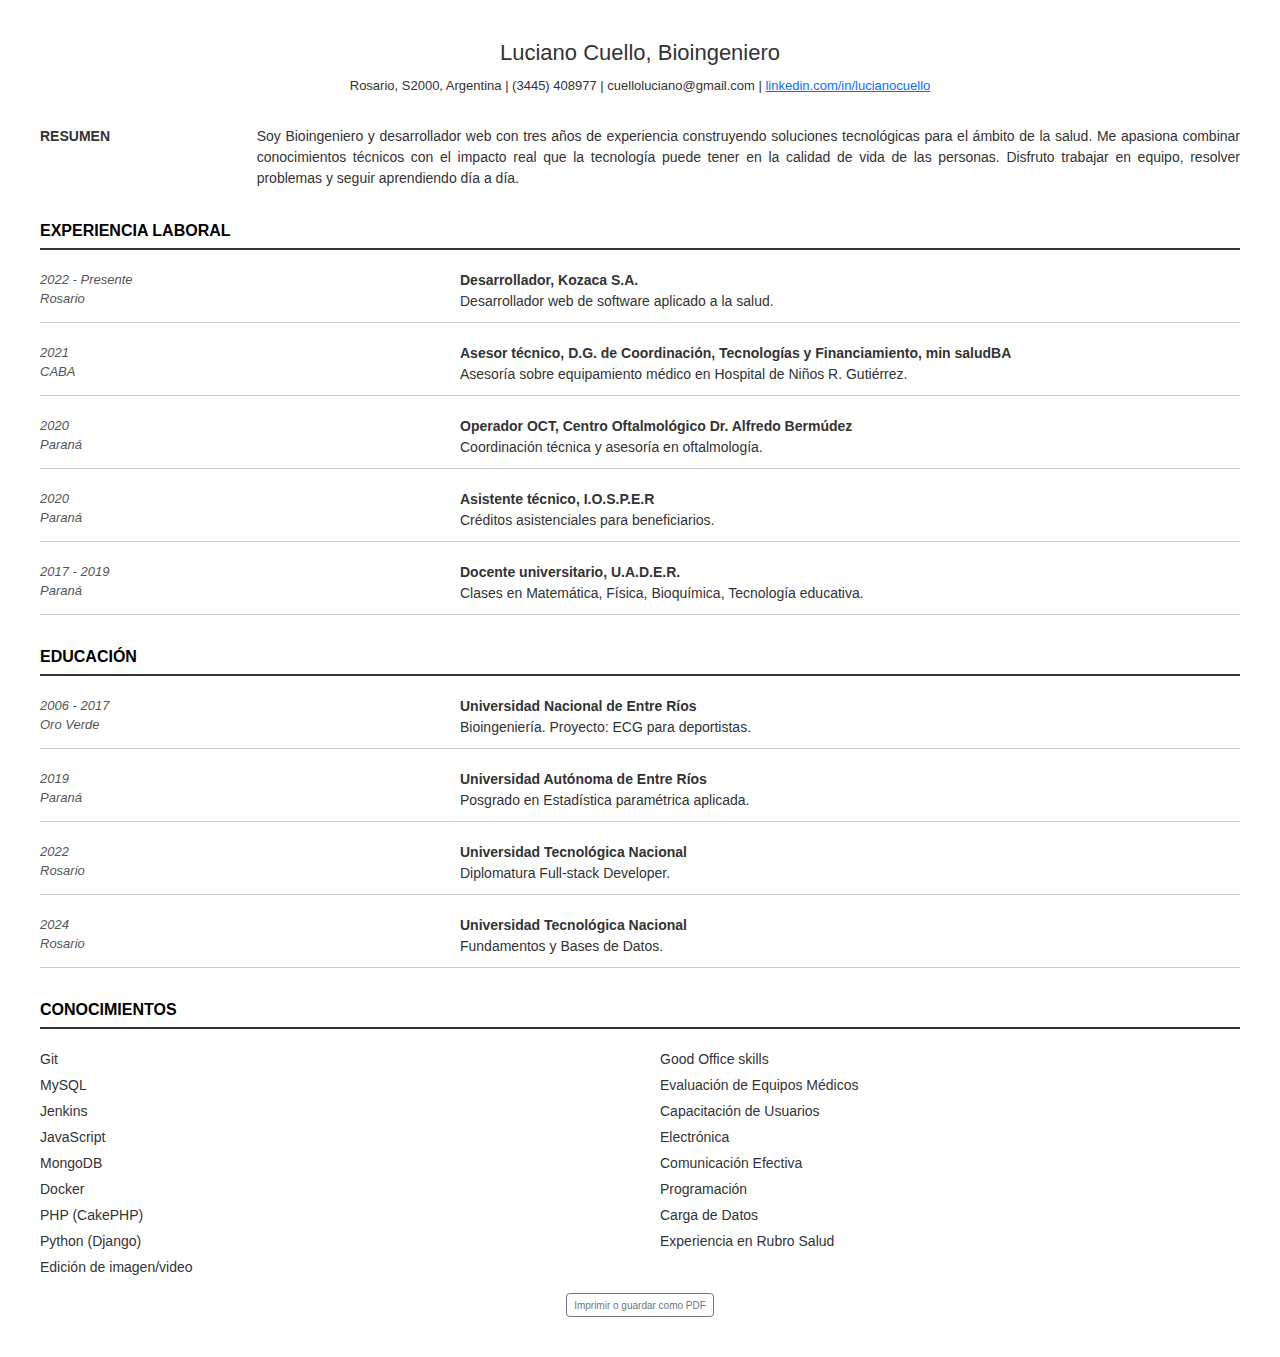
<file: cv.html>
<!DOCTYPE html>
<html lang="es">
<head>
  <meta charset="UTF-8" />
  <meta name="viewport" content="width=device-width, initial-scale=1.0"/>
  <title>CV - Luciano Cuello</title>
  <link rel="stylesheet" href="style.css" />
  <link href="https://cdn.jsdelivr.net/npm/bootstrap@5.3.3/dist/css/bootstrap.min.css" rel="stylesheet"/>

  <style>
    @media print {
  body {
    background-color: white !important;
    color: black;
    margin: 1cm;
    font-size: 12pt;
  }

  .section {
    background: none !important;
    box-shadow: none !important;
    padding: 0;
  }

  a {
    color: black;
    text-decoration: none;
  }

  .d-print-none {
    display: none !important;
  }

  .section-title {
    border-left: 4px solid black !important;
    color: black;
  }
}

    body {
      font-family: Arial, sans-serif;
      font-size: 14px;
      color: #333;
      margin: 40px;
      background-color: #fff;
      text-align: justify;
    }

    h1 {
      font-size: 22px;
      text-align: center;
      margin-bottom: 10px;
    }

    .contact-info {
      text-align: center;
      font-size: 13px;
      margin-bottom: 30px;
    }

    .section {
      margin-top: 30px;
    }

    .section-title {
      font-size: 16px;
      font-weight: bold;
      text-transform: uppercase;
      color: #000;
      border-bottom: 2px solid #333;
      padding-bottom: 5px;
      margin-bottom: 20px;
    }

    .resumen-row {
      display: flex;
      gap: 20px;
    }

    .resumen-label {
      flex: 1;
      font-weight: bold;
      text-transform: uppercase;
    }

    .resumen-content {
      flex: 5;
    }

    .entry-row {
      display: flex;
      justify-content: space-between;
      align-items: flex-start;
      margin-bottom: 20px;
      border-bottom: 1px solid #ccc;
      padding-bottom: 10px;
    }

    .entry-date-location {
      flex: 1;
      max-width: 30%;
      font-style: italic;
      color: #555;
      font-size: 13px;
    }

    .entry-description {
      flex: 2;
      max-width: 65%;
    }

    .skills {
      column-count: 2;
      column-gap: 40px;
    }

    .skills div {
      margin-bottom: 5px;
    }
  </style>
</head>
<body>
  <h1>Luciano Cuello, Bioingeniero</h1>
  <div class="contact-info">
    Rosario, S2000, Argentina | (3445) 408977 | cuelloluciano@gmail.com | 
    <a href="https://www.linkedin.com/in/lucianocuello">linkedin.com/in/lucianocuello</a>
  </div>

  <div class="section">
    <div class="resumen-row">
      <div class="resumen-label">Resumen</div>
      <div class="resumen-content">
        Soy Bioingeniero y desarrollador web con tres años de experiencia construyendo soluciones tecnológicas para el ámbito de la salud. Me apasiona combinar conocimientos técnicos con el impacto real que la tecnología puede tener en la calidad de vida de las personas. Disfruto trabajar en equipo, resolver problemas y seguir aprendiendo día a día.
      </div>
    </div>
  </div>

  <div class="section">
    <div class="section-title">Experiencia Laboral</div>

    <div class="entry-row">
      <div class="entry-date-location">2022 - Presente<br>Rosario</div>
      <div class="entry-description">
        <strong>Desarrollador, Kozaca S.A.</strong><br>
        Desarrollador web de software aplicado a la salud.
      </div>
    </div>

    <div class="entry-row">
      <div class="entry-date-location">2021<br>CABA</div>
      <div class="entry-description">
        <strong>Asesor técnico, D.G. de Coordinación, Tecnologías y Financiamiento, min saludBA</strong><br>
        Asesoría sobre equipamiento médico en Hospital de Niños R. Gutiérrez.
      </div>
    </div>

    <div class="entry-row">
      <div class="entry-date-location">2020<br>Paraná</div>
      <div class="entry-description">
        <strong>Operador OCT, Centro Oftalmológico Dr. Alfredo Bermúdez</strong><br>
        Coordinación técnica y asesoría en oftalmología.
      </div>
    </div>

    <div class="entry-row">
      <div class="entry-date-location">2020<br>Paraná</div>
      <div class="entry-description">
        <strong>Asistente técnico, I.O.S.P.E.R</strong><br>
        Créditos asistenciales para beneficiarios.
      </div>
    </div>

    <div class="entry-row">
      <div class="entry-date-location">2017 - 2019<br>Paraná</div>
      <div class="entry-description">
        <strong>Docente universitario, U.A.D.E.R.</strong><br>
        Clases en Matemática, Física, Bioquímica, Tecnología educativa.
      </div>
    </div>
  </div>

  <div class="section">
    <div class="section-title">Educación</div>

    <div class="entry-row">
      <div class="entry-date-location">2006 - 2017<br>Oro Verde</div>
      <div class="entry-description">
        <strong>Universidad Nacional de Entre Ríos</strong><br>
        Bioingeniería. Proyecto: ECG para deportistas.
      </div>
    </div>

    <div class="entry-row">
      <div class="entry-date-location">2019<br>Paraná</div>
      <div class="entry-description">
        <strong>Universidad Autónoma de Entre Ríos</strong><br>
        Posgrado en Estadística paramétrica aplicada.
      </div>
    </div>

    <div class="entry-row">
      <div class="entry-date-location">2022<br>Rosario</div>
      <div class="entry-description">
        <strong>Universidad Tecnológica Nacional</strong><br>
        Diplomatura Full-stack Developer.
      </div>
    </div>

    <div class="entry-row">
      <div class="entry-date-location">2024<br>Rosario</div>
      <div class="entry-description">
        <strong>Universidad Tecnológica Nacional</strong><br>
        Fundamentos y Bases de Datos.
      </div>
    </div>
  </div>

  <div class="section">
    <div class="section-title">Conocimientos</div>
    <div class="skills">
      <div>Git</div>
      <div>MySQL</div>
      <div>Jenkins</div>
      <div>JavaScript</div>
      <div>MongoDB</div>
      <div>Docker</div>
      <div>PHP (CakePHP)</div>
      <div>Python (Django)</div>
      <div>Edición de imagen/video</div>
      <div>Good Office skills</div>
      <div>Evaluación de Equipos Médicos</div>
      <div>Capacitación de Usuarios</div>
      <div>Electrónica</div>
      <div>Comunicación Efectiva</div>
      <div>Programación</div>
      <div>Carga de Datos</div>
      <div>Experiencia en Rubro Salud</div>
    </div>
  </div>
  <section class="mt-4 text-center d-print-none">
  <button onclick="window.print()" class="btn btn-outline-secondary">
    <i class="bi bi-printer"></i> Imprimir o guardar como PDF
  </button>
</section>

</body>
</html>
</file>
<file: style.css>
/*
1. posicionamiento
2. Caja
3. Tipografia
4. Visuales.
5. otros
*/

:root {
  /* colores*/
  --bitcoin-orange: #F7931A;
  --soft-orange: #FFE9D5;
  --secondary-blue: #1A9AF7;
  --soft-blue: #E7F5FF;
  --warm-black: #201E1C;
  --black: #282623;
  --grey: #BABABA;
  --off-white: #FAF8F7;
  --just-white: #fff;
}

* {
  box-sizing: border-box;
  margin: 0;
  padding: 0;
}

html {
  font-size: 62.5%;
  font-family: 'DM Sans', sans-serif;
/*  font-family: 'Inter', sans-serif;*/
}

header {
  position: relative;
  display: flex;
  flex-direction: column;
  justify-content: start;
  width: 100%;
  min-width: 324px;
  height: 334px;
  text-align: start;
  background: linear-gradient(207.8deg, #201E1C 16.69%, #5902aa 100%);
}

header img {
  width: 150px;
  height: 24px;
  margin-top: 60px;
  align-self: center;
}

.header--title-container {
  width: 90%;
  min-width: 288px;
  max-width: 900px;
  height: 218 px;
  margin-top: 20px;
  text-align: center;
  align-self: flex-start;
}

.image {
  border-radius: 50%;
  overflow: hidden;
  width: 150px;
  height: 150px;
  border: 1px dashed var(--blue);
/*   display: flex; */
  justify-content: center;
  align-items: center;
  position: relative;
}

.header--title-container h1 {
  font-size: 2.4rem;
  font-weight: bold;
  line-height: 2.6rem;
  color: var(--just-white);
}

.header--title-container p {
  margin-top: 10px;
  font-size: 1.4rem;
  font-weight: 500;
  line-height: 1.8rem;
  color: var(--soft-orange);
}

.header--title-container .header--button {
  position: absolute;
  left: calc(50% - 118px);
  top: 270px;
  display: block;
  margin-top: 35px;
  padding: 15px;
  width: 229px;
  height: 48px;
  background-color: var(--off-white);
  box-shadow: 0px 4px 8px rgba(89, 73, 30, 0.3);
  border: none;
  border-radius: 5px;
  font-size: 1.4rem;
  font-weight: bold;
  text-decoration: none;
  color: var(--black);
}

.header--button span {
  display: inline-block;
  width: 13px;
  height: 8px;
  margin-left: 10px;
  background-image: url('./assets/icons/down-arrow.svg');
}

main {
  min-width: 320px;
  width: 100%;
  height: auto;
  background-color: var(--off-white);
}

.main-exchange-container {
  width: 100%;
  height: auto;
  padding-top: 30px;
  padding-bottom: 30px;
  text-align: center;
}

.main-exchange-container--title {
  width: 90%;
  min-width: 288px;
  max-width: 900px;
  margin: 0 auto;
}


.main-exchange-container .background-img {
  width: 200px;
  height: 200px;
  margin: 0 auto;
  margin-bottom: 50px;
  background-image: url("https://i.postimg.cc/Jhmj4TnY/00007-982304164-Close-portrait.png");
  background-size: cover;
  background-position: center;
  background-repeat: no-repeat;
}

.main-exchange-container h2 {
  margin-bottom: 30px;
  font-size: 2.4rem;
  font-weight: bold;
  line-height: 2.6rem;
  color: var(--black);
}

.main-exchange-container p {
  margin-bottom: 30px;
  font-size: 1.4rem;
  font-weight: 500;
  line-height: 1.6rem;
  color: #757575;
}

.main-currency-table {
  width: 70%;
  min-width: 235px;
  max-width: 500px;
  height: 360px;
  margin: 0 auto;
  font-family: "inter",sans-serif;
}

.main-currency-table .currency-table--title {
  margin-bottom: 15px;
  font-size: 1.8rem;
  font-weight: bold;
  line-height: 2.3rem;
  color: var(--bitcoin-orange);
}

.currency-table--container {
  width: 90%;
  min-width: 230px;
  max-width: 300px;
  height: 250px;
  margin: 0 auto;
  
}

.currency-table--container table{
  width: 100%;
  height: 100%;
}
.currency-table--container  td{
  width: 100%;
  font-size: 1.6rem;
  font-weight: 500;
  line-height: 1.9rem;
  color: var(--grey);
  background-color: var(--just-white);
}

.currency-table--container .table__top-left {
  border-radius: 15px 0 0 0;
}
.currency-table--container .table__top-rigth {
  border-radius: 0 15px 0 0;
}
.currency-table--container .table__bottom-rigth {
  border-radius: 0 0 15px  0;
}

.currency-table--container .table__bottom-left {
  border-radius: 0 0 0 15px;
}

.currency-table--container .table__p {
  font-size: 1.4rem;
  font-weight: normal;
  line-height: 1.7rem;
  color: #757575;
}

.currency-table--date {
  width: 190px;
  height: 30px;
  margin: 0 auto;
  margin-top: 15px;
  padding: 8px;
  background-color: var(--soft-orange);
}

.currency-table--date p {
  
  font-size: 1.2rem;
  line-height: 1.5rem;
  font-weight: 300;
  color: var(--warm-black);
}
.currency-table--container .down{
  display: inline-block;
  width: 15px;
  height: 15px;
  margin-left: 10px;
  background-image: url("./assets/icons/trending-down.svg");
  background-size: cover;
  background-position: center;
  background-repeat: no-repeat;

}

.main-education-detail {
  position: relative;
  width: 100%;
  min-width: 320px;
  height: auto;
  padding: 20px 10px;
  background-color: var(--warm-black);
}

.education-detail--logo {
  position: absolute;
  width: 40px;
  height: 25px;
  top: -10px;
  left: calc(50% - 20px);
}

.education-detail--title{
  width: 90%;
  min-width: 288px;
  height: auto;
  margin: 0 auto;
  margin-top: 50px;
  text-align: center;
}

.education-detail--title h2{
  margin-bottom: 20px;
  font-size: 2.4rem;
  font-weight: bold;
  line-height: 2.6rem;
  color: var(--just-white);
}

.education-detail--title p {
  margin-bottom: 20px;
  font-size: 1.4rem;
  font-weight: 500;
  line-height: 1.8rem;
  color: var(--grey);
}

.education-detail--card {
  width: 90%;
  min-width: 288px;
  max-width: 400px;
  height: 150px;
  margin: 15px auto;
  padding: 15px;
  background-color: var(--black);
  border-radius: 5px;
  box-shadow: 0 4px 8px rgba(0, 0, 0, 0.16)
}

.education-detail--card .clock {
  display: inline-block;
  width: 20px;
  height: 10px;
  margin-bottom: 10px;
}

.education--card-title{
  margin-bottom: 15px;
  font-size: 1.8rem;
  font-weight: bold;
  line-height: 1.8rem;
  color: var(--just-white);
}

.education--card-body{
  font-size: 1.4rem;
  font-weight: 500;
  color: #808080;
}

.sari-container{
  width: 100%;
  min-width: 320px;
  height: 50vh;
  background-image: url("https://live.staticflickr.com/837/41673234080_97eb2f8841_k.jpg");
  background-position: center;
  background-size: cover ;
  background-repeat: no-repeat;
  text-align: center;

}

.sari-container h2{
  padding-top: 60px;
  font-size: 2.4rem;
  font-weight: bold;
  line-height: 2.6rem;
  color: var(--warm-black);
}

.main-hobies-container{
  width: 100%;
  min-width: 320px;
  padding-bottom: 70px;
  text-align: center;
}

.hobies--title{
  width: 90%;
  min-width: 288px;
  height: auto;
  margin: 0 auto;
 
}

.hobies--title h2{
  padding-top: 50px;
  font-size: 2.4rem;
  font-weight: bold;
  line-height: 2.6rem;
  color: var(--black);
  margin-bottom: 50px;
}

.hobies--title p {
  padding-top: 30px;
  font-size: 1.4rem;
  font-weight: 500;
  line-height: 1.6rem;
  color: var(#757575);
}

.hobies-container--card {
  position: relative;
  scroll-snap-align: center;
  width: 70%;
  min-width: 190px;
  max-width: 300px;
  height: 250px;
  margin: 50px 5px 0;
  padding: 0 15px;
  background-color: var(--just-white);
  border-radius: 15px;
  box-shadow: 0 4px 8px rgba(89, 73, 30, 0.16);

}

.destacado {
  position: absolute;
  width: 120px;
  height: 31px;
  background-color: var(--bitcoin-orange);
  border-radius: 8px;
  color: var(--just-white);
  left: calc(50% - 60px);
  top: -15px;
  padding: 6px;
  font-size: 1.2rem;
}

.hobie-card--title {
  padding-top: 30px;
  font-size: 1.4rem;
  font-weight: 500;
  line-height: 1.8rem;
  color: var(--black);
}

.hobie-card--detalle {
  padding: 5px 0;
  font-size: 2.3rem;
  font-weight: bold;
  line-height: 2.3rem;
  color: var(--black);
}

.hobie-card--detalle span {
  
  font-size: 2rem;
  font-weight: 300;
 
  color: var(--black);
}

.hobie-card--aclaro {
  font-size: 1.2rem;
  color: #757575;
}

.hobie-card--flickr {
  width: 150px;
  height: 48px;
  margin-top: 20px;
  background-color: #FAF8F7;
  border: 2px solid var(--bitcoin-orange);
  border-radius: 4px;
  font-size: 1.4rem;
  font-weight: bold;
  line-height: 1.8rem;
  color: var(--black);
  font-family: 'DM Sans', sans-serif;
}
.hobies-container--slider{
  display: flex;
  height: 316px;
  overflow-x: scroll;
  overscroll-behavior-x: contain;
  scroll-snap-type: x proximity;
}

footer {
  display: flex;
  width: 100%;
  height: 150px;
  background-color: var(--bitcoin-orange);
}

footer section {
  display: flex;
  width: 50%;
  align-items: center;
  justify-content: center;
}

footer .left ul {
  font-size: 1.4rem;
  font-weight: bold;
  line-height: 1.8rem;
  list-style: none;
}

.left li {
  margin: 10px 0;
}

.left a {
  text-decoration: none;
  color: var(--just-white);
}
</file>
